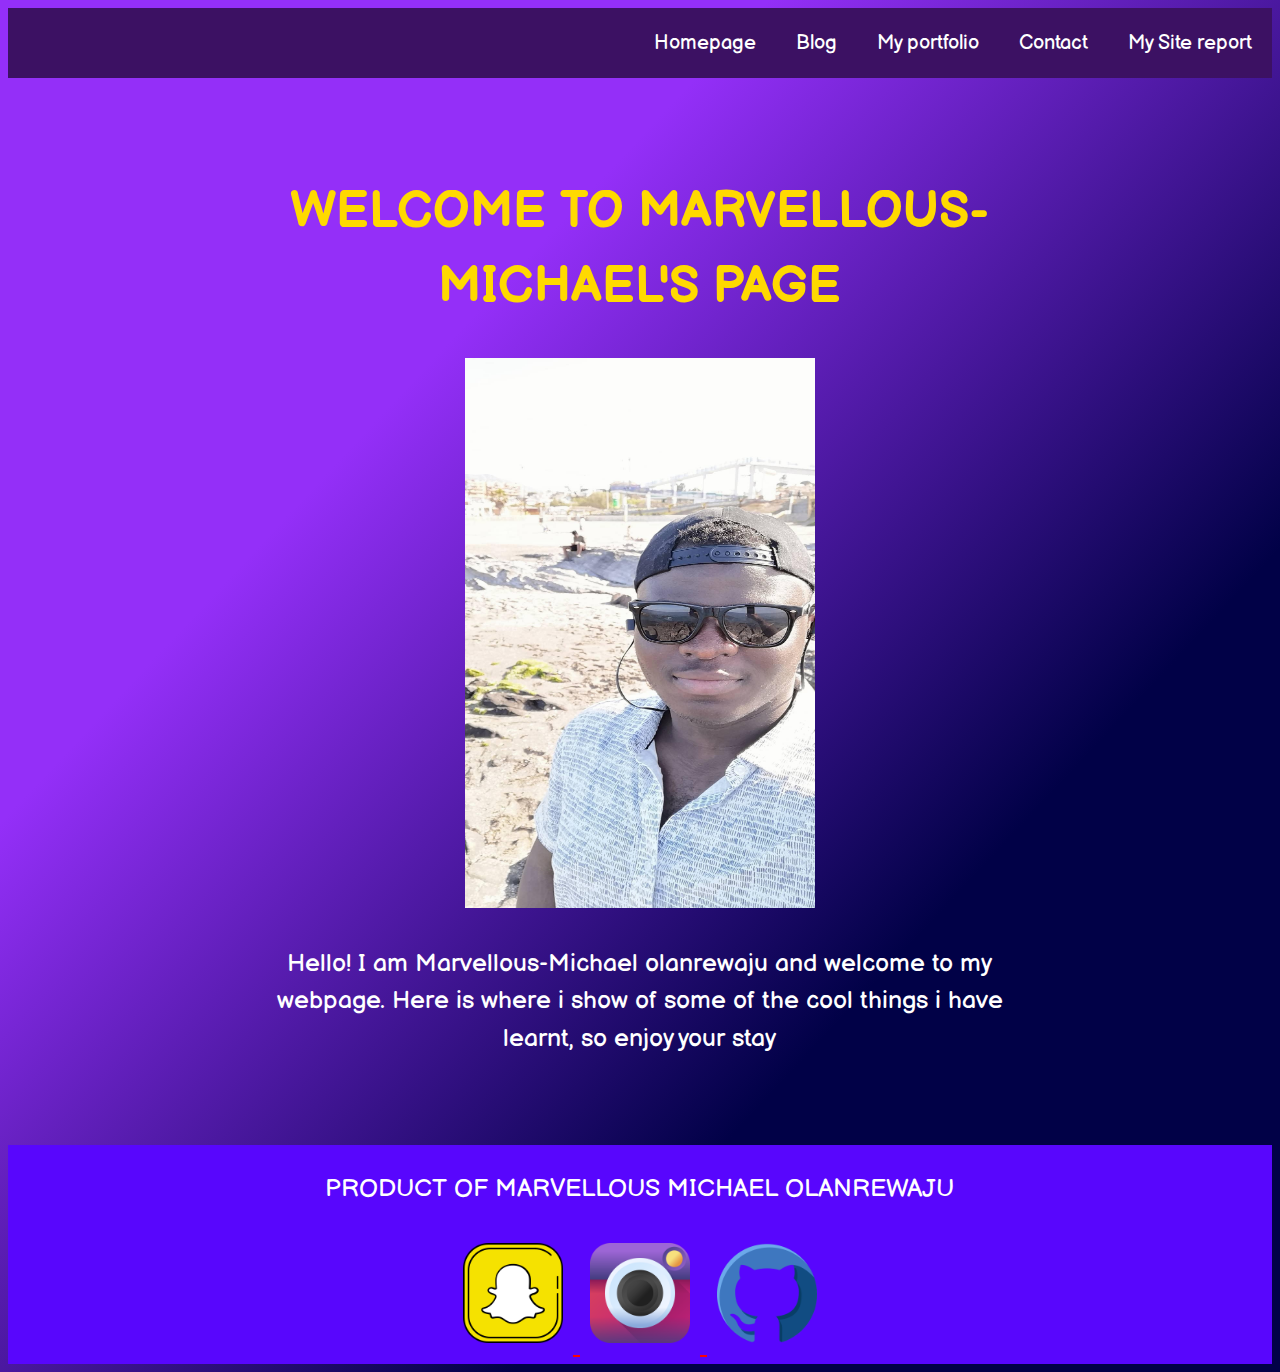
<file: index.html>
<!DOCTYPE html>
<html lang="en">
  <head>
    <meta charset="UTF-8"> <meta name="viewport" content="width=device-width, initial-scale=1">
    <meta http-equiv="X-UA-Compatible" content="ie=edge">
    <title> Index </title>
    <link rel="stylesheet" href="style/style.css" media="screen"/>
    <link rel="stylesheet" href="style/desktop.css" media="screen and (min-width: 1000px)" />
    <link rel="stylesheet" href="style/mobile.css" media="screen and (max-width: 1000px)" />
  </head>

<body>
  <nav>
    <div class="menutoggle">
    <input type="checkbox"/>
      <span></span>
      <span></span>
      <span></span>
    <ul class="menu">
      <li><a href="index.html">Homepage</a></li>
      <li><a href="blog.html">Blog</a></li>
      <li><a href="portfolio.html">My portfolio</a></li>
      <li><a href="contact.html"> Contact</a></li>
      <li><a href="sitereport.html"> My Site report</a></li>
</ul></div></nav>
<main>
<h1>Welcome to Marvellous-Michael's page</h1>
  
<img src="images/me/IMG_20210120_185547_504.jpg" alt="Me" class="pfp">
<p>
  Hello! I am Marvellous-Michael olanrewaju and welcome to my webpage.
  Here is where i show of some of the cool things i have learnt, so enjoy your stay </p></main>

<footer><p> product of marvellous michael olanrewaju</p> 
  <!-- reference 2, i primarily used it for my footer so the user could have my links open up and saved for later use
       reference 4, i used the video to help me understand how to turn an image into a link--> 
<a href="https://www.snapchat.com/add/marv-mike" target="_blank" rel="noopener noreferrer"> <img src="images/logo/snapchat.png" alt="Snapchat logo" class="logo"> </a>
<a href="https://www.instagram.com/marv.mike/" target="_blank" rel="noopener noreferrer"> <img src="images/logo/instagram.png" alt="Instagrame logo" class="logo"> </a>
<a href="https://github.com/marvmike" target="_blank" rel="noopener noreferrer"> <img src="images/logo/github.png" alt="Github logo" class="logo"> </a>
</footer>

</body>
</html>
</file>
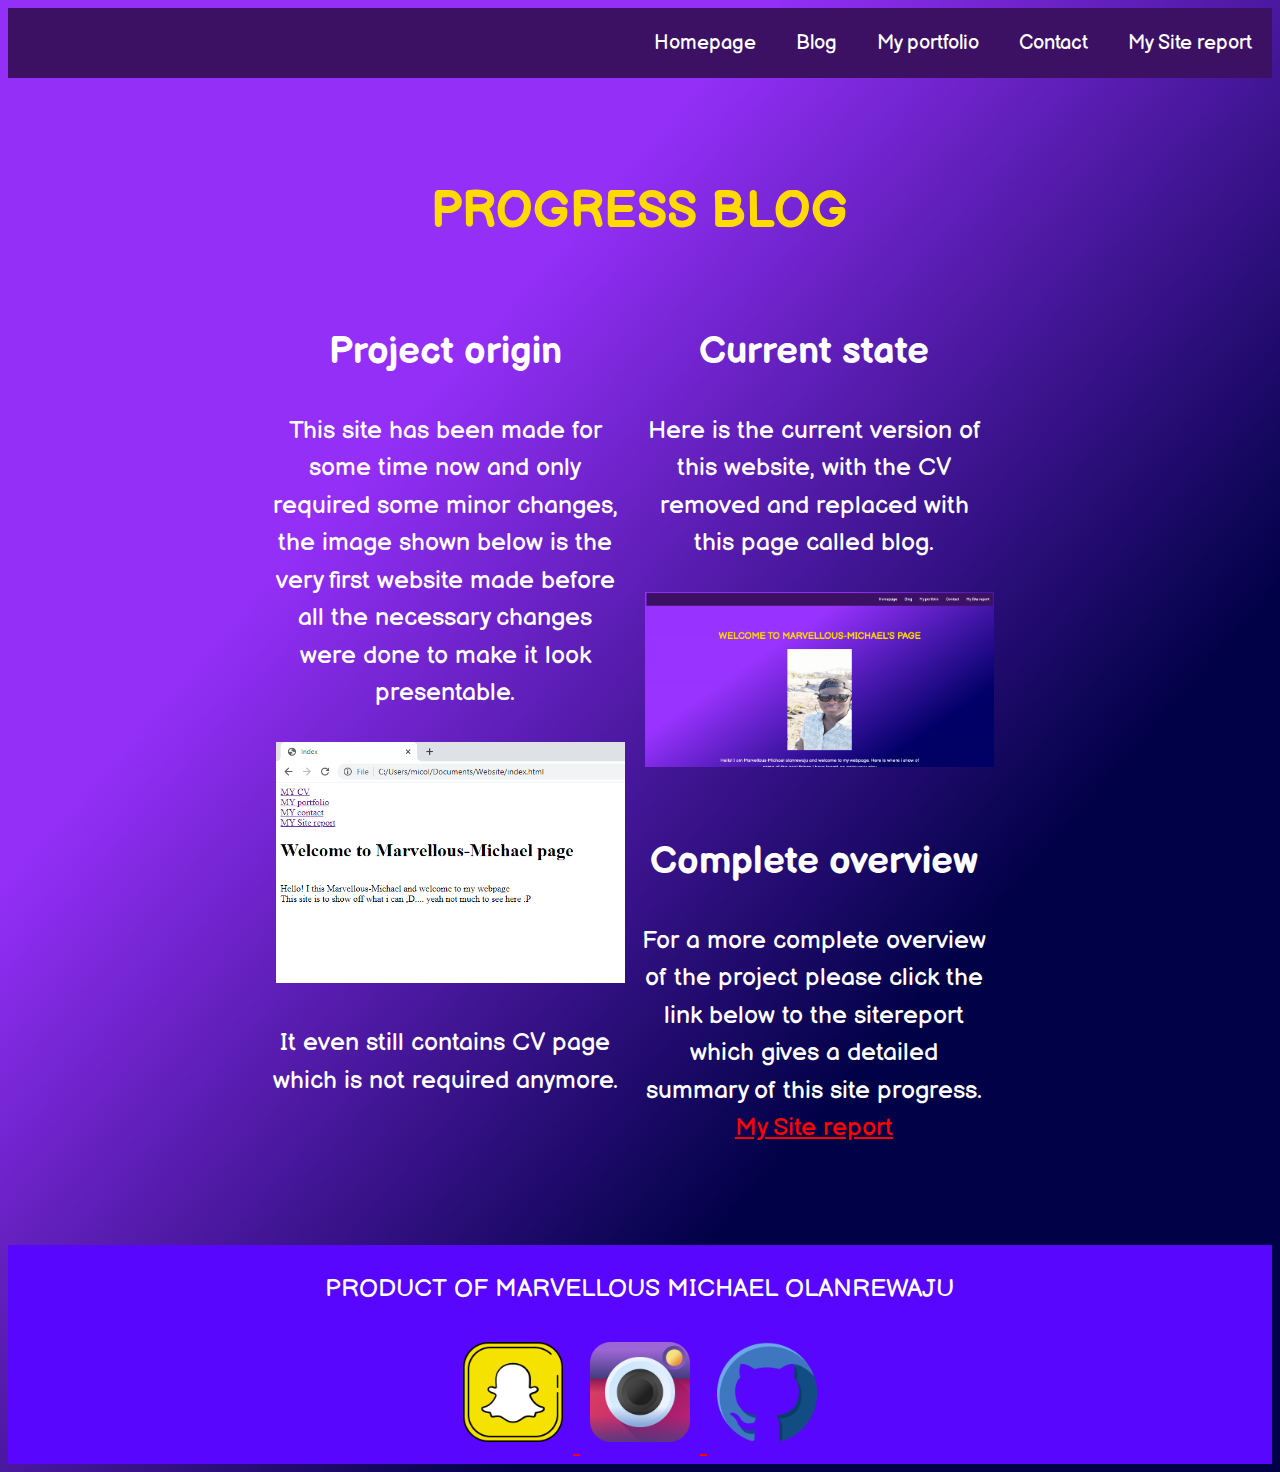
<file: blog.html>
<!DOCTYPE html>
<html lang="en">
  <head>
    <meta charset="UTF-8">
    <meta name="viewport" content="width=device-width, initial-scale=1">
    <meta http-equiv="X-UA-Compatible" content="ie=edge">
    <title> Blog </title>
    <link rel="stylesheet" href="style/style.css" media="screen"/>
    <link rel="stylesheet" href="style/desktop.css" media="screen and (min-width: 1000px)" />
    <link rel="stylesheet" href="style/mobile.css" media="screen and (max-width: 1000px)" />
  </head>
<body>
  <nav>
    <div class="menutoggle">
    <input type="checkbox"/>
      <span></span>
      <span></span>
      <span></span>
    <ul class="menu">
      <li><a href="index.html">Homepage</a></li>
      <li><a href="blog.html">Blog</a></li>
      <li><a href="portfolio.html">My portfolio</a></li>
      <li><a href="contact.html">  Contact</a></li>
      <li><a href="sitereport.html">  My Site report</a></li>
</ul></div></nav>

<main>
<h1> Progress blog </h1>


<div class="row">
  <div class="col">
    <h2> Project origin </h2>
    <p> 
      This site has been made for some time now and only required some minor changes, the image shown below is the very first website made before 
      all the necessary changes were done to make it look presentable.
    </p>
    <img src="images/sitereportup/idexd1.png" alt="index first" class="colpic">
    <p>
      It even still contains CV page which is not required anymore.
    </p>
  </div>

  <div class="col">
    <h2> Current state </h2>
    <p>
      Here is the current version of this website, with the CV removed and replaced with this page called blog. 
    </p>
    <img src="images/sitereportup/newup1.png" alt="index first" class="colpic">
  </div>

  <div class="col">
    <h2> Complete overview </h2>
    <p>
      For a more complete overview of the project please click the link below to the sitereport which gives a detailed summary of this site progress.
      <a href="sitereport.html">  My Site report</a>
    </p>
    
  </div>

</div>



</main>

<footer><p> product of marvellous michael olanrewaju</p> 
  <a href="https://www.snapchat.com/add/marv-mike" target="_blank" rel="noopener noreferrer"> <img src="images/logo/snapchat.png" alt="snaplogo" class="logo"> </a>
  <a href="https://www.instagram.com/marv.mike/" target="_blank" rel="noopener noreferrer"> <img src="images/logo/instagram.png" alt="instalogo" class="logo"> </a>
  <a href="https://github.com/marvmike" target="_blank" rel="noopener noreferrer"> <img src="images/logo/github.png" alt="githublogo" class="logo"> </a>
  </footer>

</body>
</html>
</file>
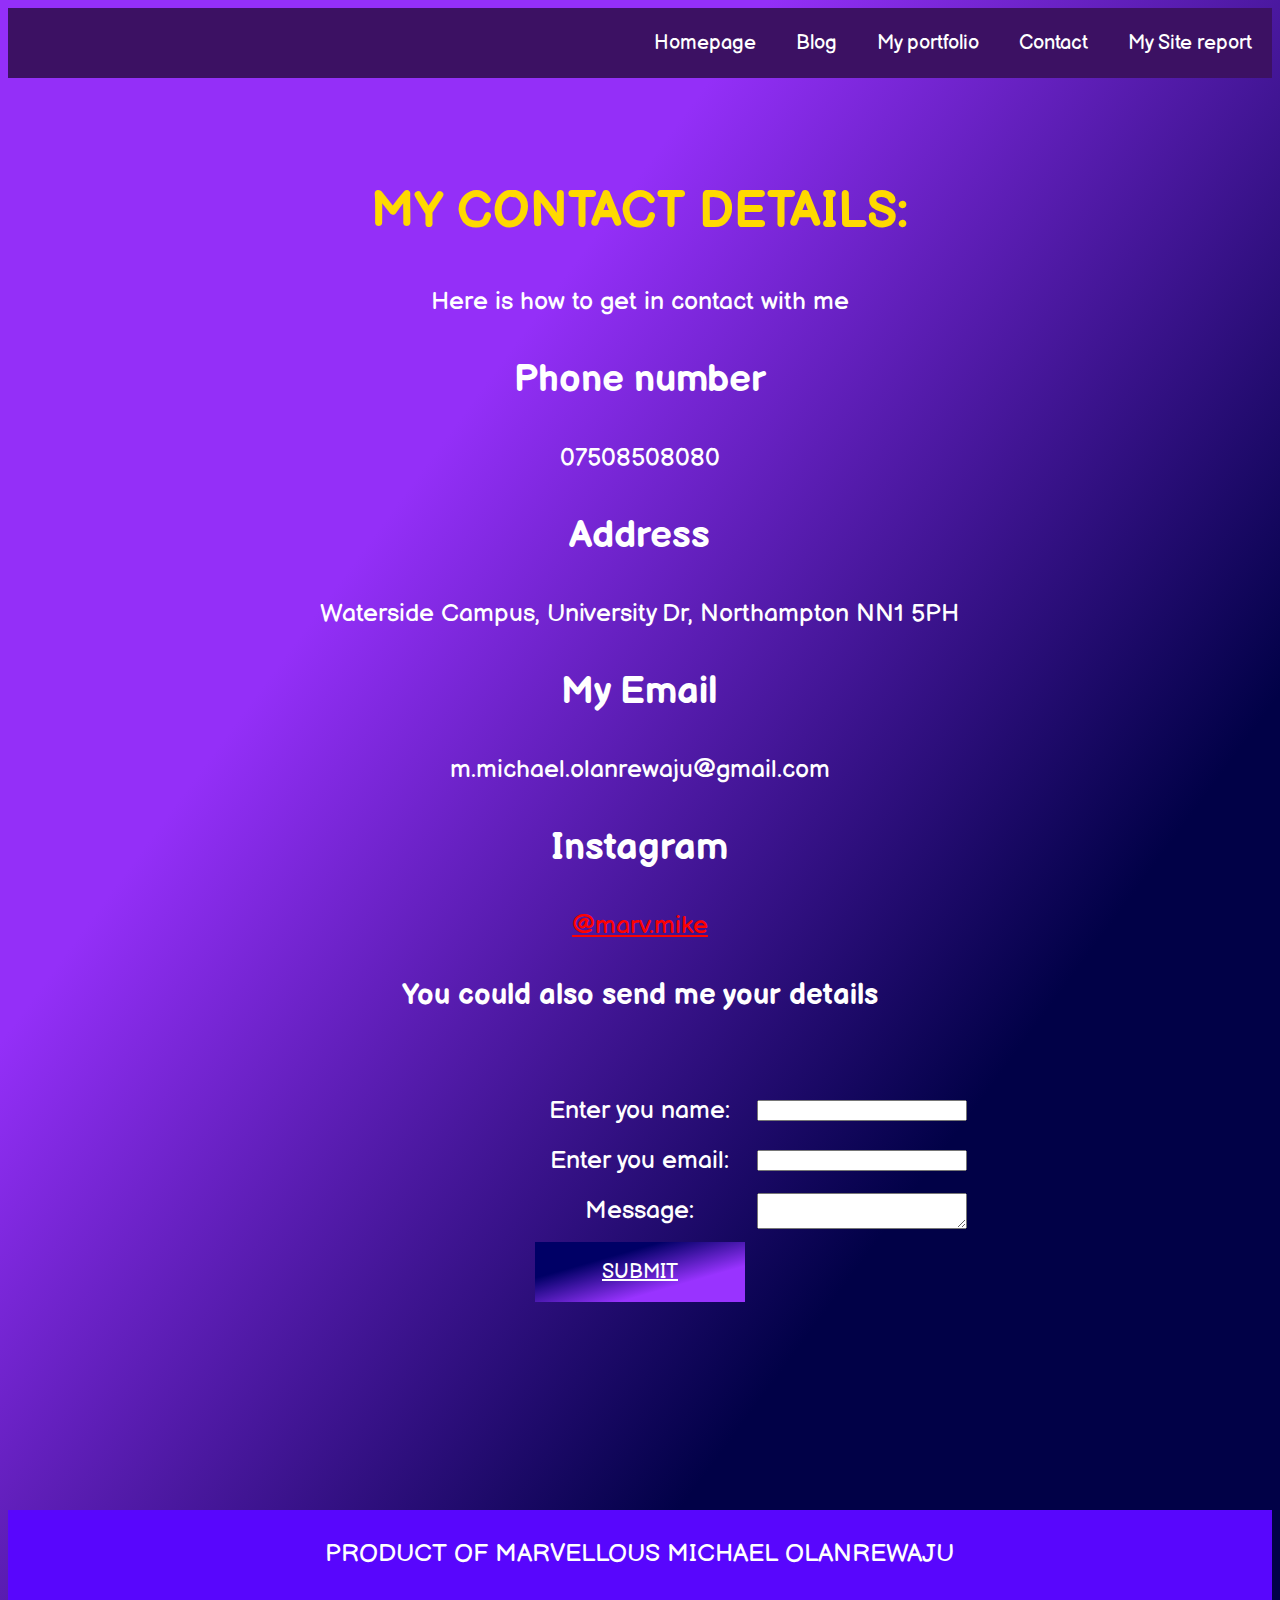
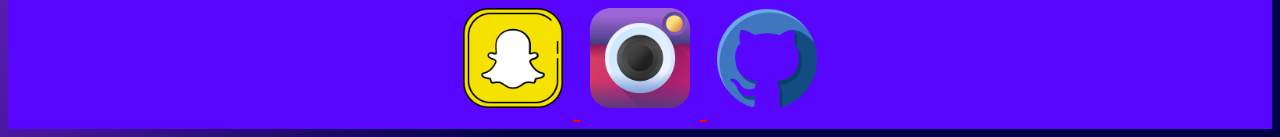
<file: contact.html>
<!DOCTYPE html>
<html lang="en">
  <head>
    <meta charset="UTF-8">
    <meta name="viewport" content="width=device-width, initial-scale=1">
    <meta http-equiv="X-UA-Compatible" content="ie=edge">
    <title> Contact </title>
    <link rel="stylesheet" href="style/style.css" media="screen"/>
    <link rel="stylesheet" href="style/desktop.css" media="screen and (min-width: 1000px)" />
    <link rel="stylesheet" href="style/mobile.css" media="screen and (max-width: 1000px)" />
  </head>

<body>
  <nav>
    <div class="menutoggle">
    <input type="checkbox"/>
      <span></span>
      <span></span>
      <span></span>
    <ul class="menu">
      <li><a href="index.html">Homepage</a></li>
      <li><a href="blog.html">Blog</a></li>
      <li><a href="portfolio.html">My portfolio</a></li>
      <li><a href="contact.html">  Contact</a></li>
      <li><a href="sitereport.html">  My Site report</a></li>
</ul></div></nav>
<main>
    <h1> My contact details: </h1>
    <p>Here is how to get in contact with me </p>

    <h2> Phone number </h2>
    <p> 07508508080 </p>
      
    <h2> Address </h2>
    <p>Waterside Campus, University Dr, Northampton NN1 5PH </p>

    <h2> My Email</h2>
    <p>m.michael.olanrewaju@gmail.com</p>

    <h2> Instagram </h2>
    <p><a href="https://www.instagram.com/marv.mike/" target="_blank" rel="noopener noreferrer"> @marv.mike</a></p>
    
    <h3> You could also send me your details </h3>

    <form>
      <label for="yourname"> Enter you name: </label> <input type="text" name="name" id="yourname"> 
      <label for="yourmail"> Enter you email: </label> <input type="text" name="email" id="yourmail">
      Message: <textarea name=”UserComment”></textarea>
      <a href="mailto:m.michael.olanrewaju@gmail.com" class="btn" target="_blank" rel="noopener noreferrer"> Submit </a>    
    </form>
  </main>

  <footer><p> product of marvellous michael olanrewaju</p> 
    <a href="https://www.snapchat.com/add/marv-mike" target="_blank" rel="noopener noreferrer"> <img src="images/logo/snapchat.png" alt="snaplogo" class="logo"> </a>
    <a href="https://www.instagram.com/marv.mike/" target="_blank" rel="noopener noreferrer"> <img src="images/logo/instagram.png" alt="instalogo" class="logo"> </a>
    <a href="https://github.com/marvmike" target="_blank" rel="noopener noreferrer"> <img src="images/logo/github.png" alt="githublogo" class="logo"> </a>
    </footer>
    
</body>
</html>
</file>
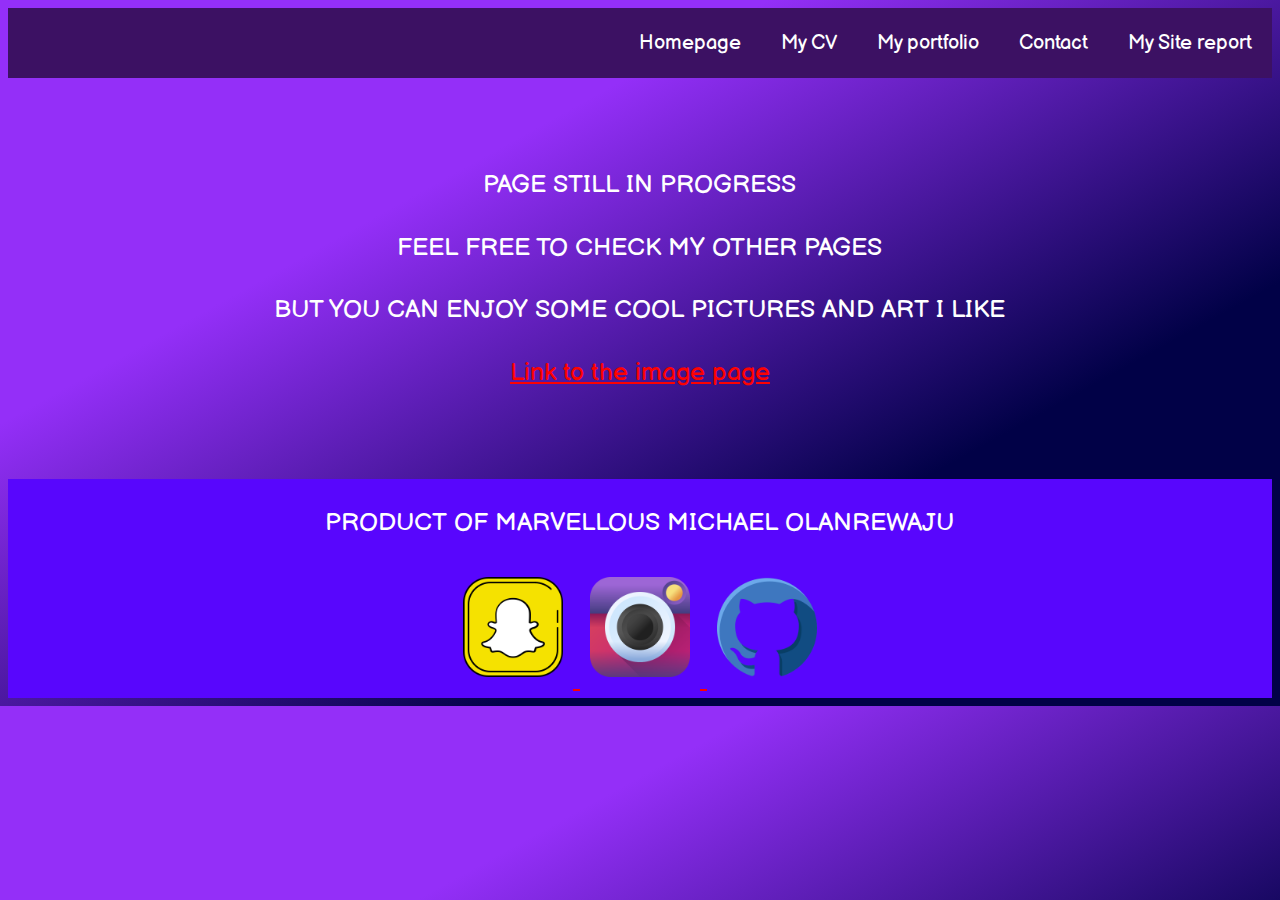
<file: portfolio.html>
<!DOCTYPE html>
<html lang="en">
  <head>
    <meta charset="UTF-8">
    <meta name="viewport" content="width=device-width, initial-scale=1">
    <meta http-equiv="X-UA-Compatible" content="ie=edge">
    <title> portfolio </title>
    <link rel="stylesheet" href="style/style.css" media="screen"/>
    <link rel="stylesheet" href="style/desktop.css" media="screen and (min-width: 1000px)" />
    <link rel="stylesheet" href="style/mobile.css" media="screen and (max-width: 1000px)" />
  </head>

<body>

  <nav>
    <div class="menutoggle">
    <input type="checkbox"/>
      <span></span>
      <span></span>
      <span></span>
    <ul class="menu">
      <li><a href="index.html">Homepage</a></li>
      <li><a href="cv.html">My CV</a></li>
      <li><a href="portfolio.html">My portfolio</a></li>
      <li><a href="contact.html">  Contact</a></li>
      <li><a href="sitereport.html">  My Site report</a></li>
</ul></div></nav>
<header>

</header>
<main>
<p> PAGE STILL IN PROGRESS</p>

<p>
FEEL FREE TO CHECK MY OTHER PAGES
</p>
<p> BUT YOU CAN ENJOY SOME COOL PICTURES AND ART I LIKE</p>
<p>
  <a href="pics.html" > Link to the image page </a>
</p>
</main>

<footer><p> product of marvellous michael olanrewaju</p> 
  <a href="https://www.snapchat.com/add/marv-mike" target="_blank" rel="noopener noreferrer"> <img src="images/logo/snapchat.png" alt="snaplogo" class="logo"> </a>
  <a href="https://www.instagram.com/marv.mike/" target="_blank" rel="noopener noreferrer"> <img src="images/logo/instagram.png" alt="instalogo" class="logo"> </a>
  <a href="https://github.com/marvmike" target="_blank" rel="noopener noreferrer"> <img src="images/logo/github.png" alt="githublogo" class="logo"> </a>
  </footer>

</body>
</html>
</file>
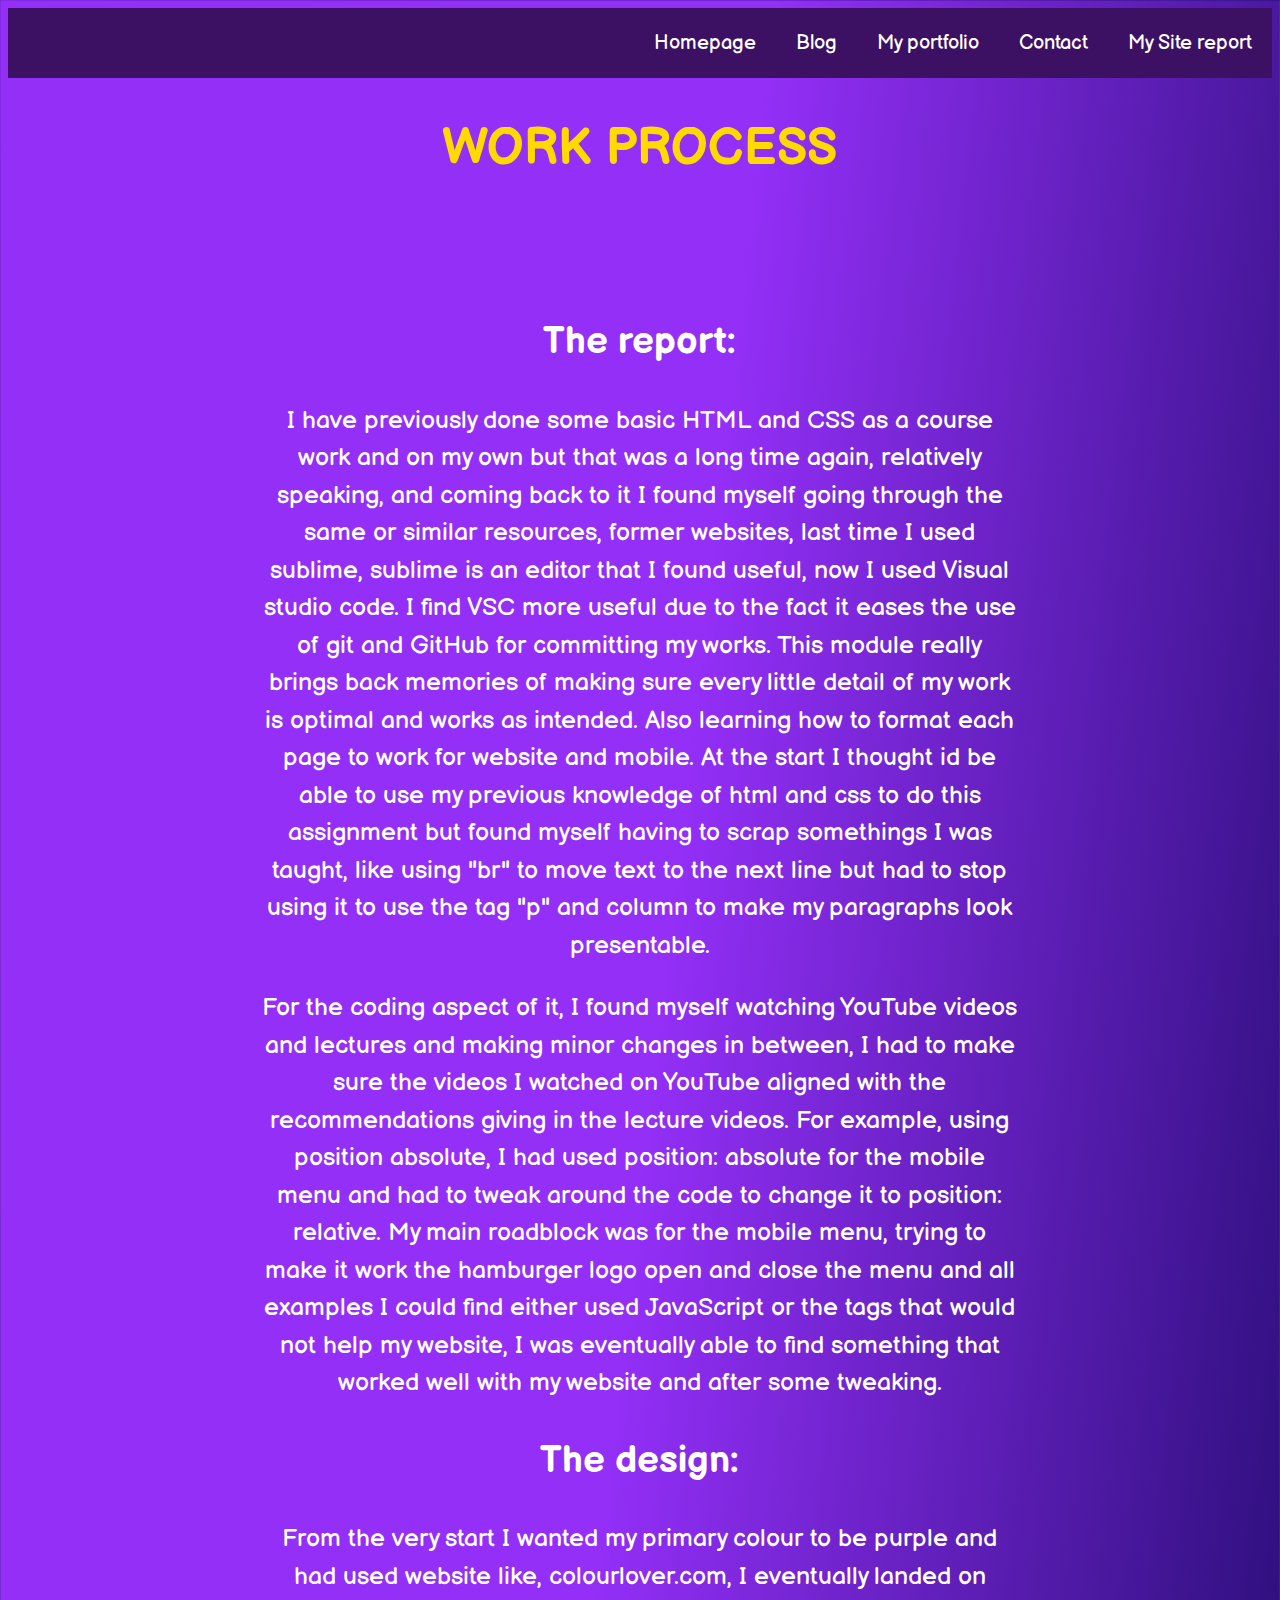
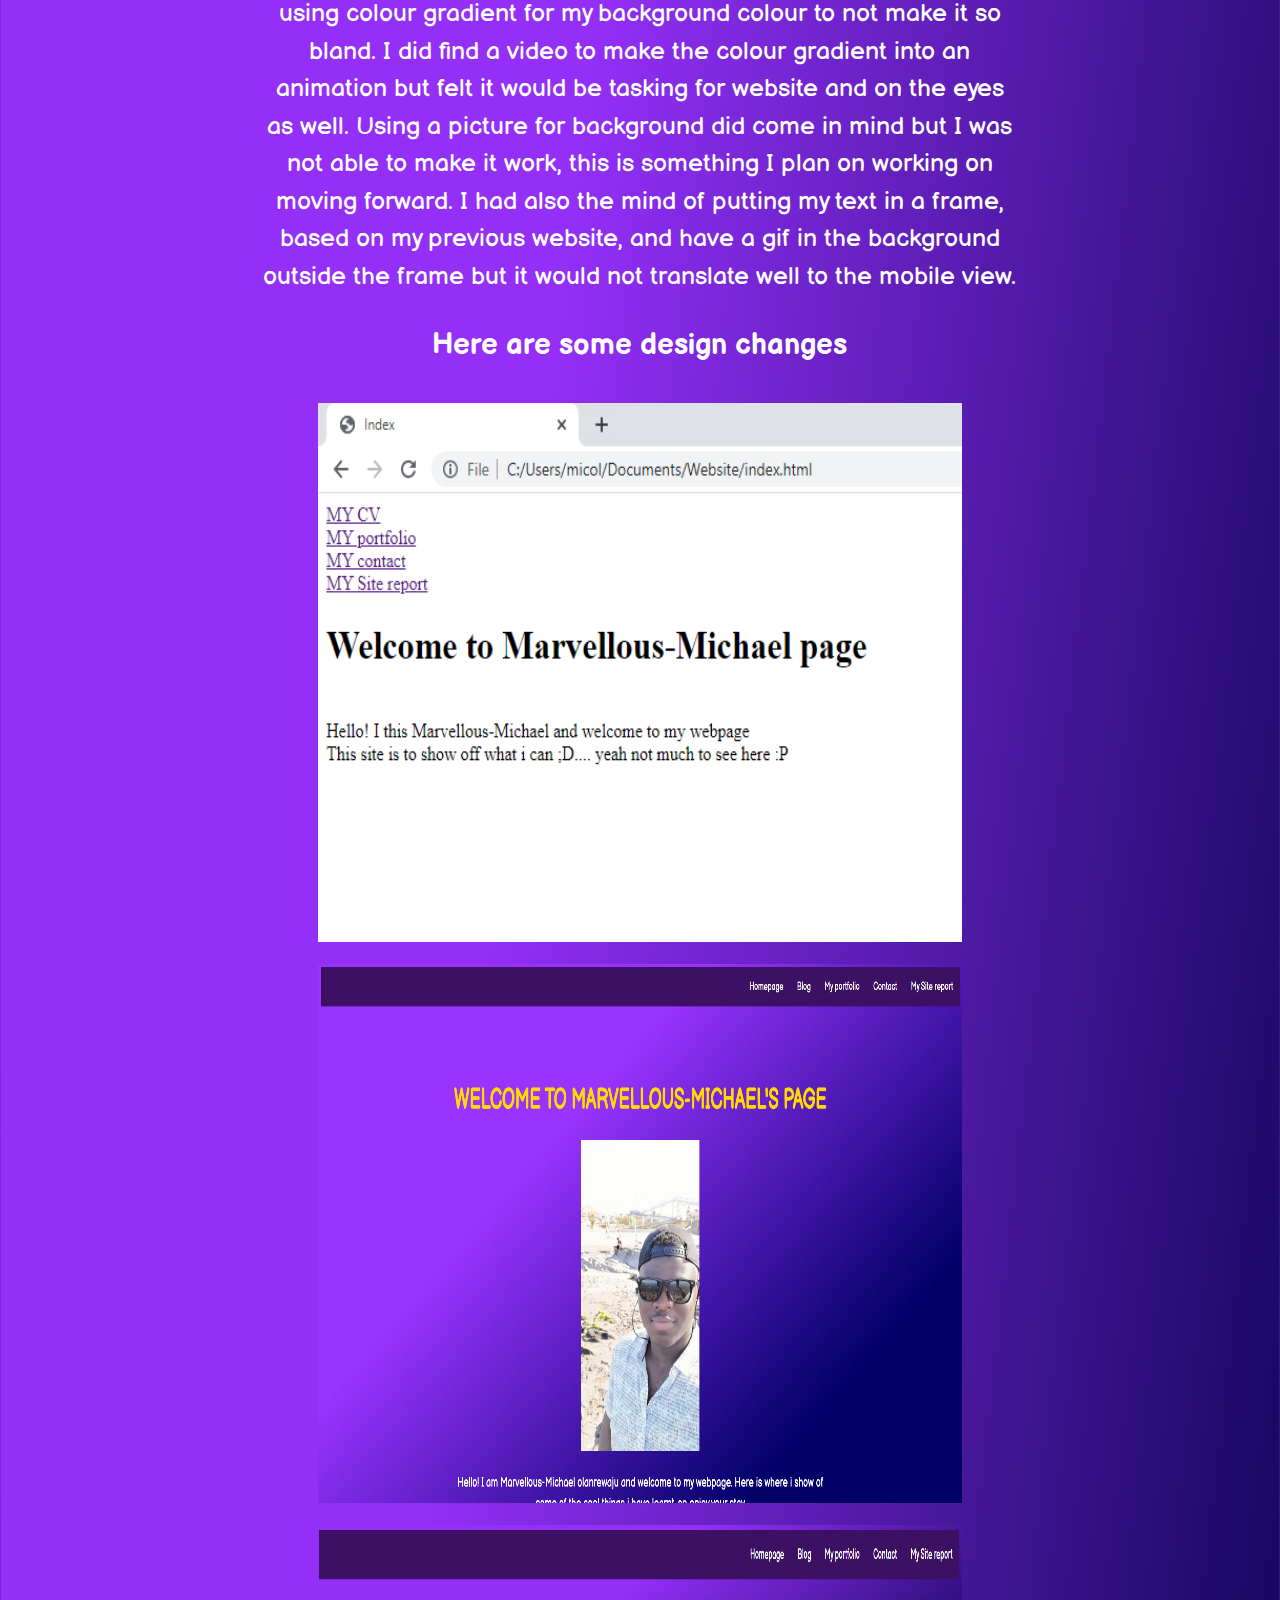
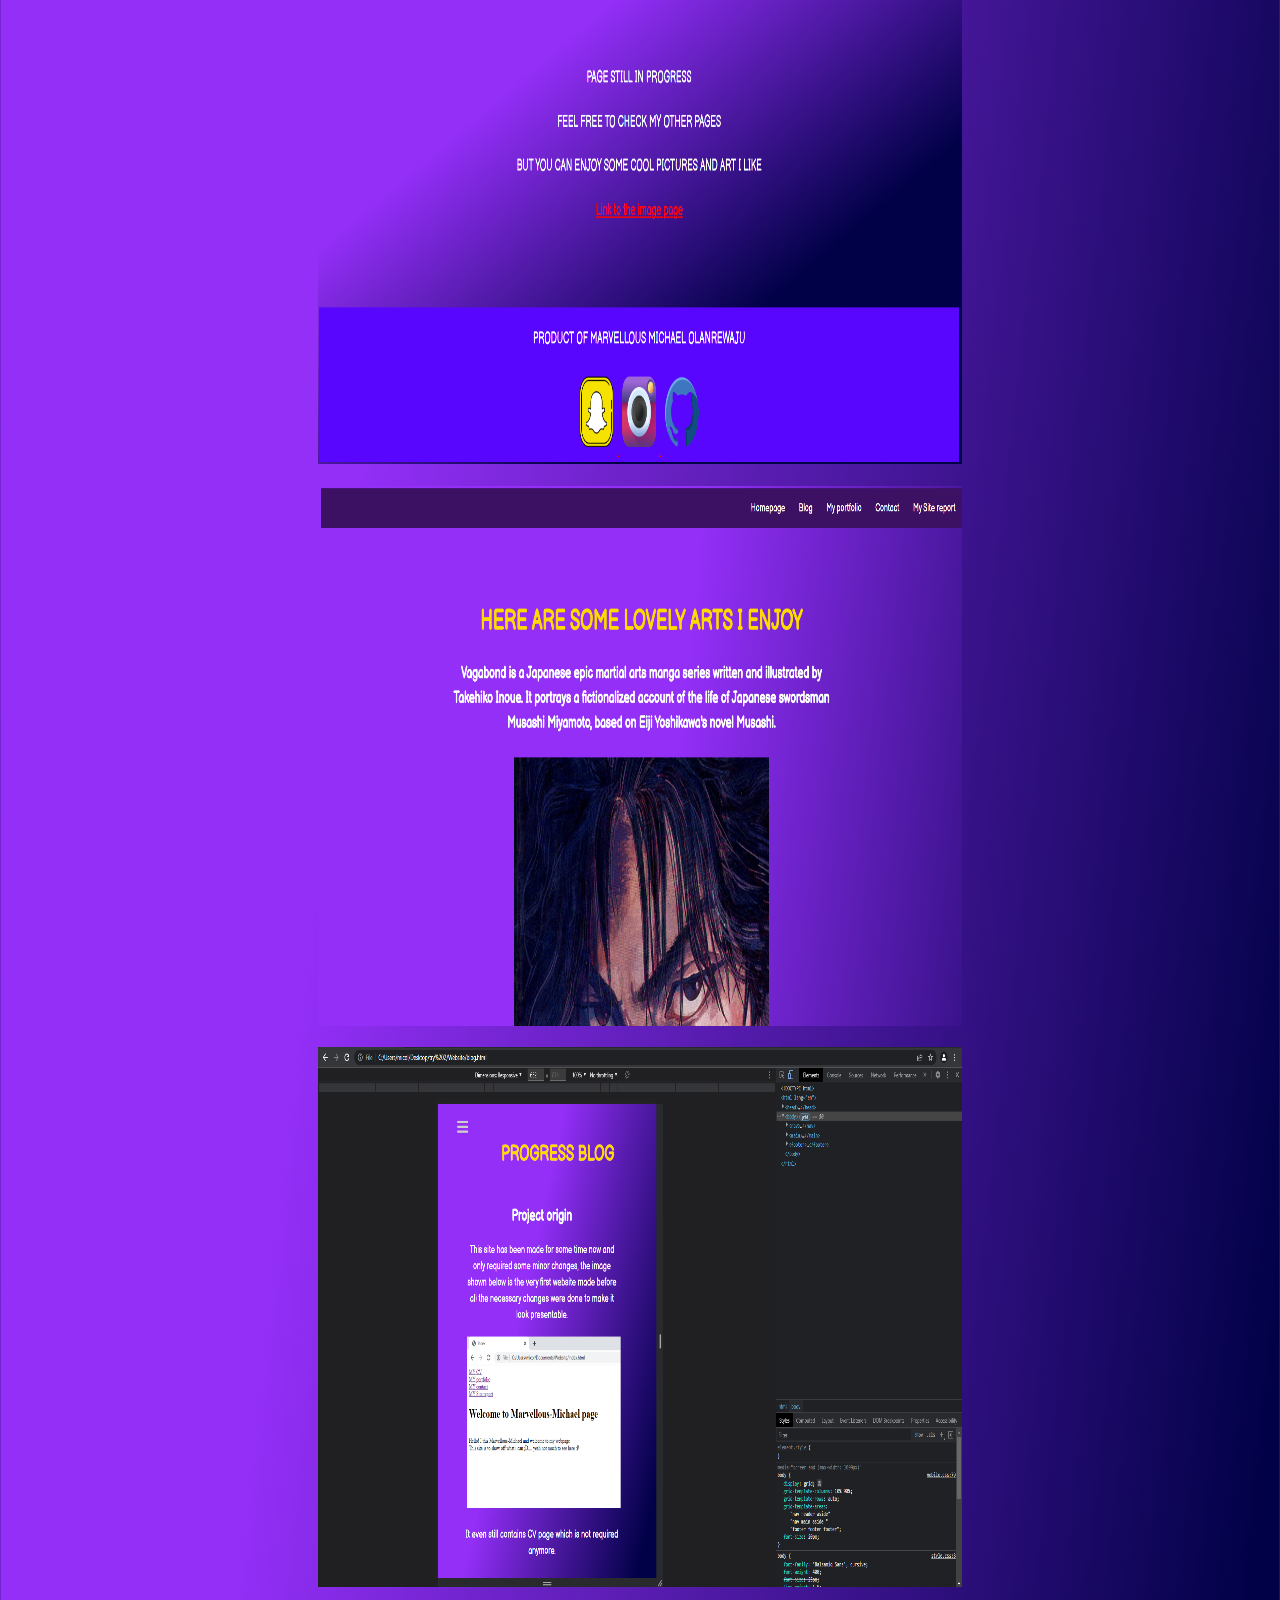
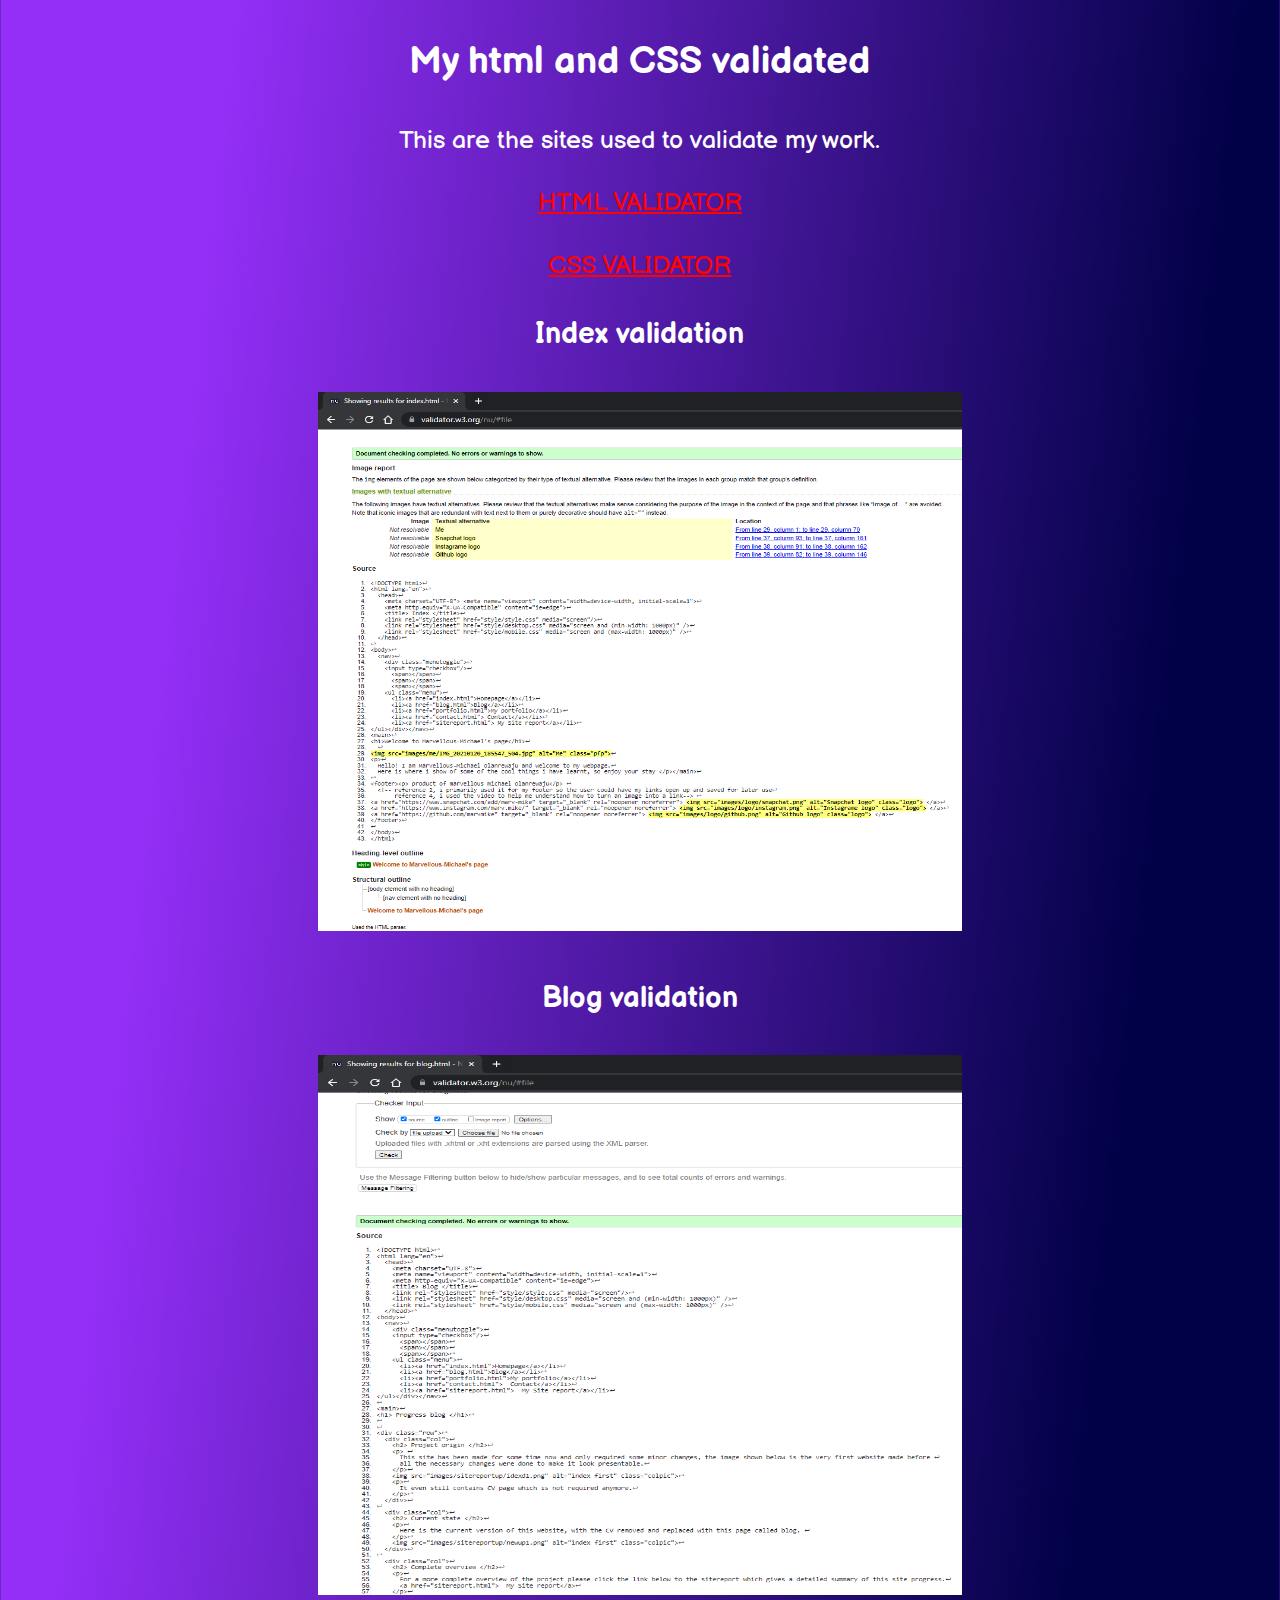
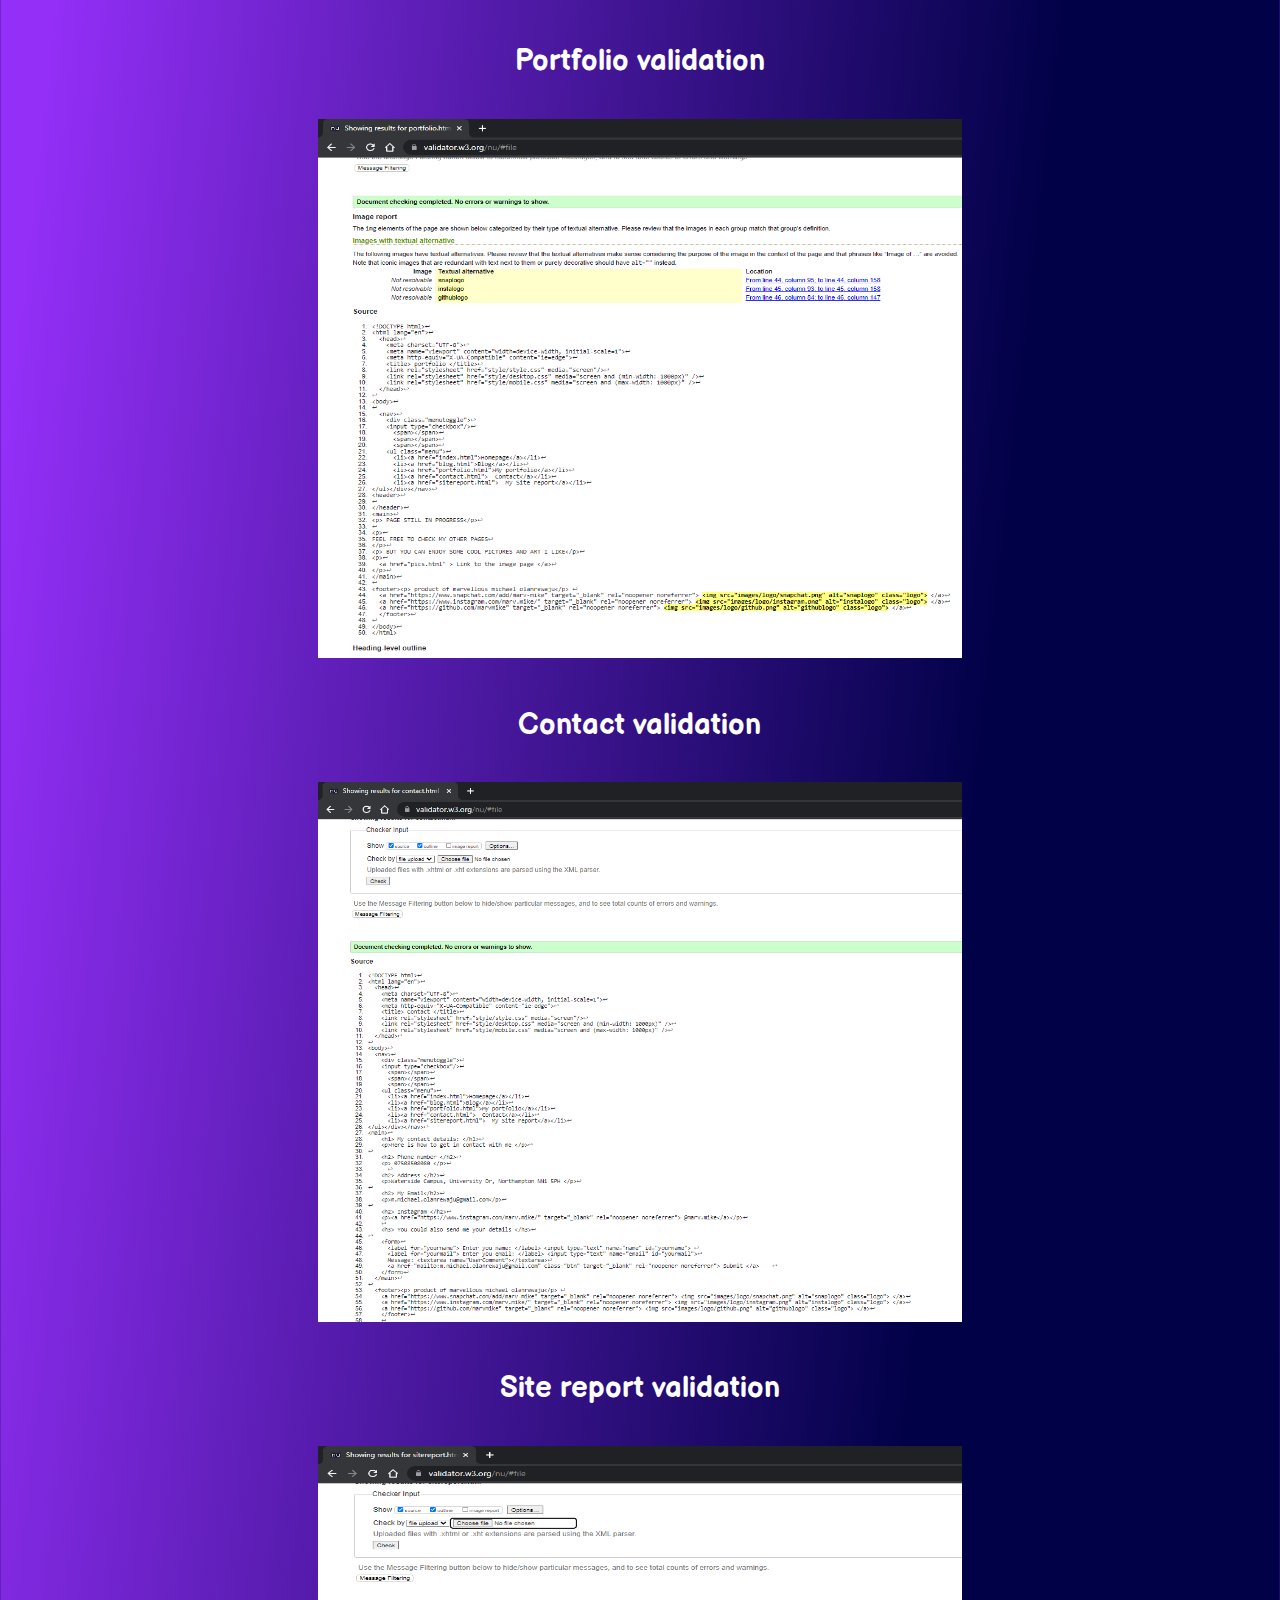
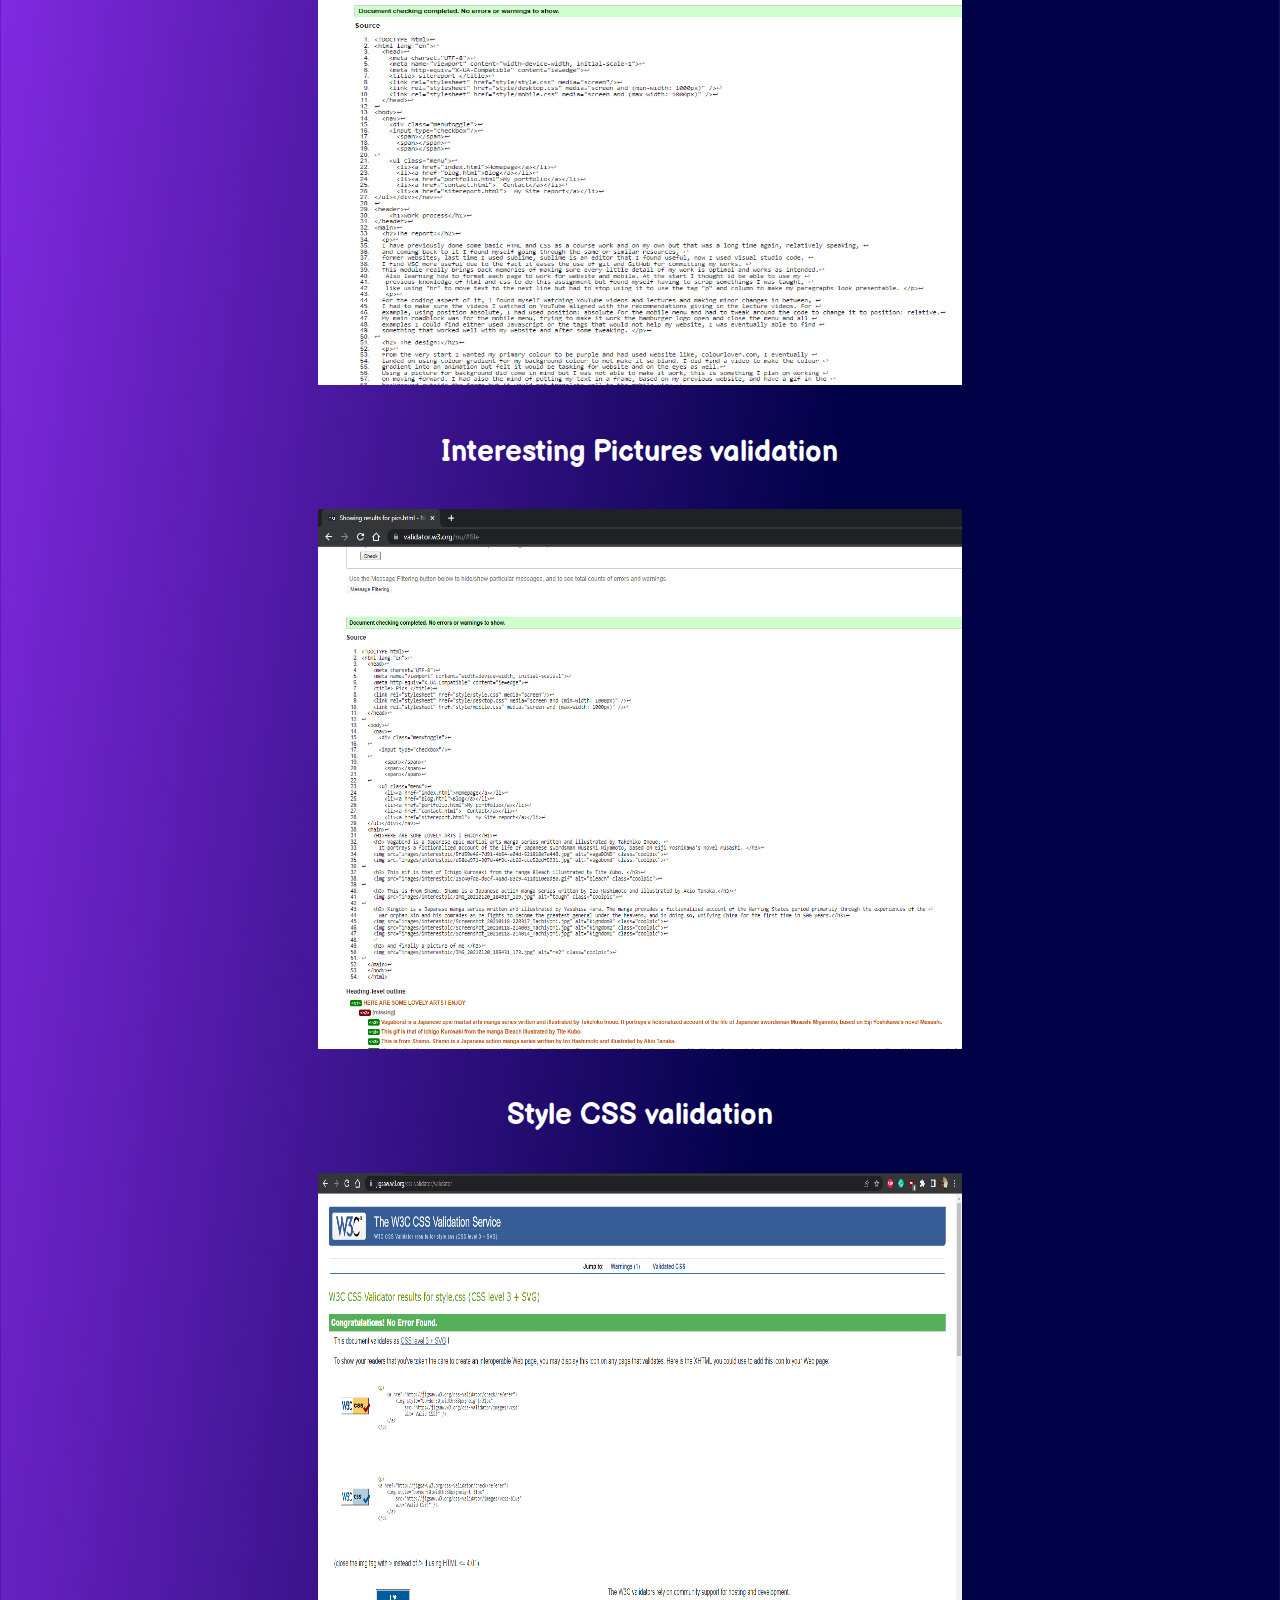
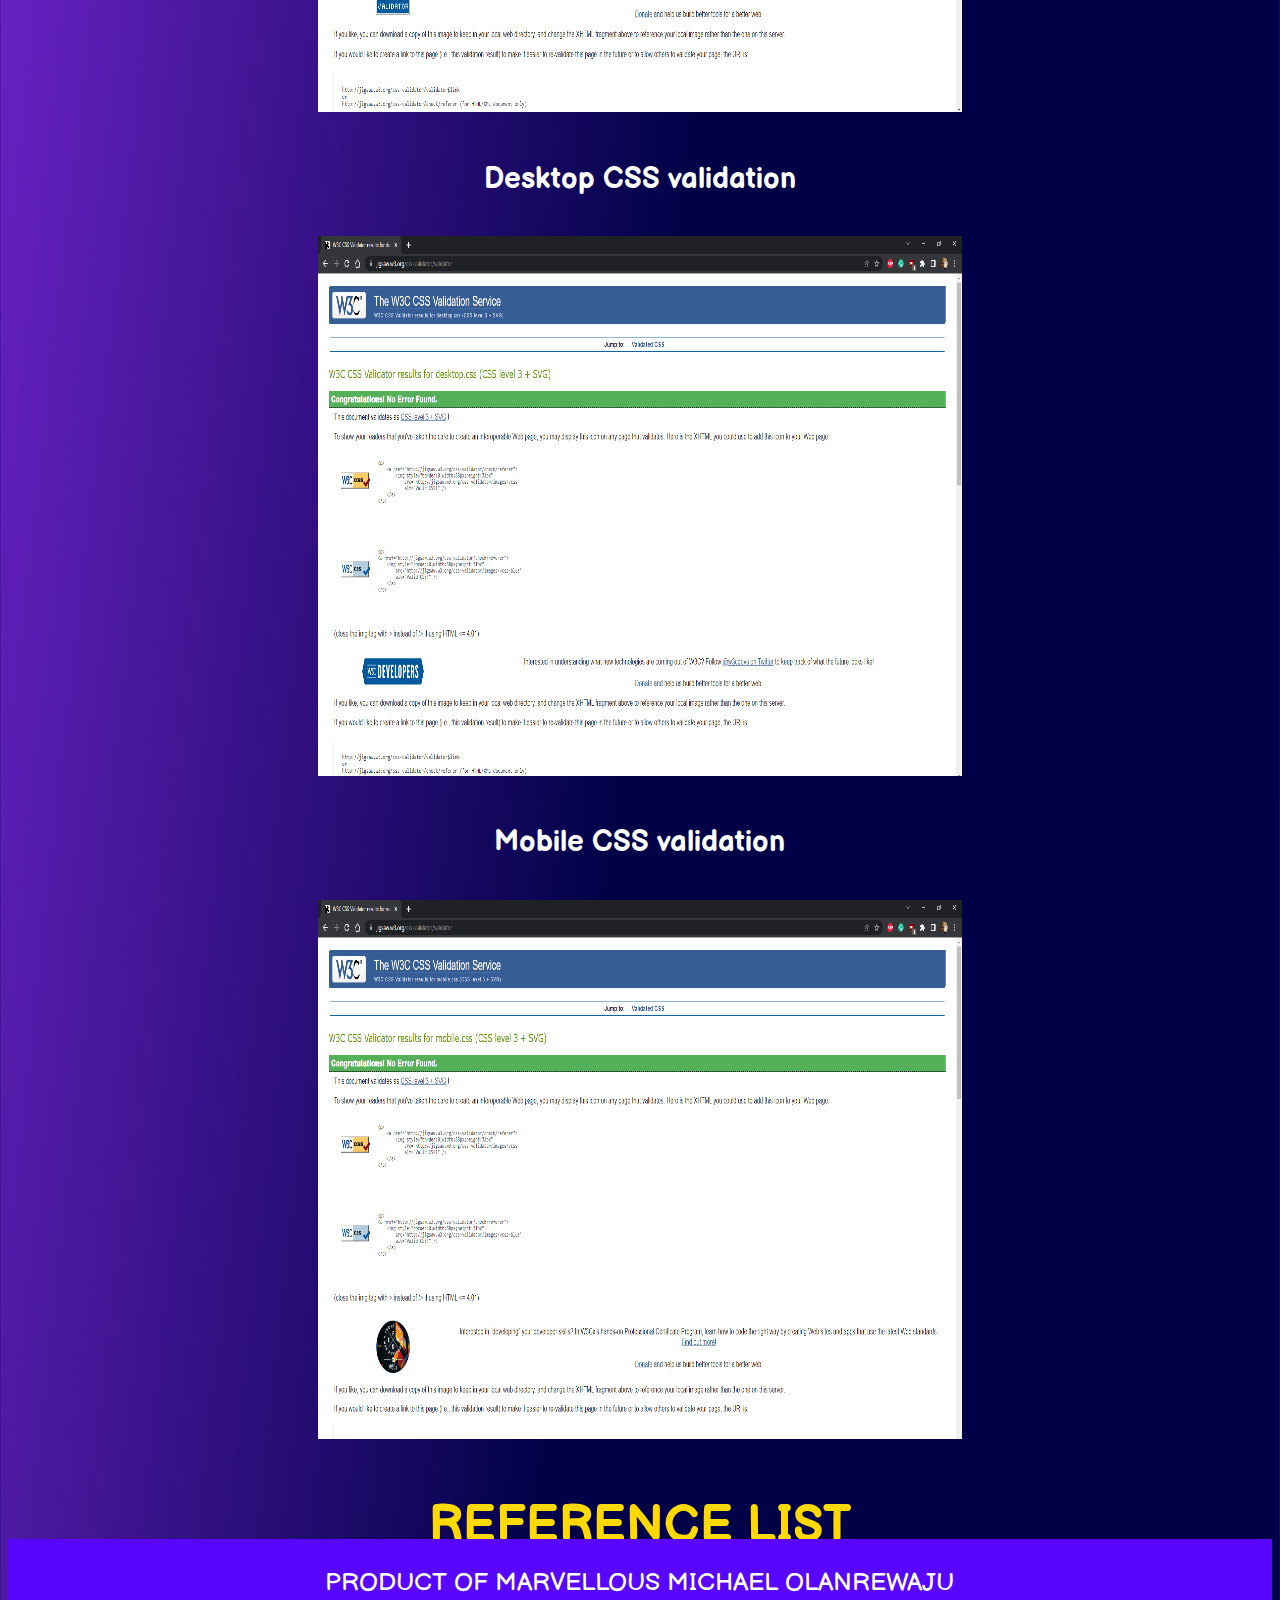
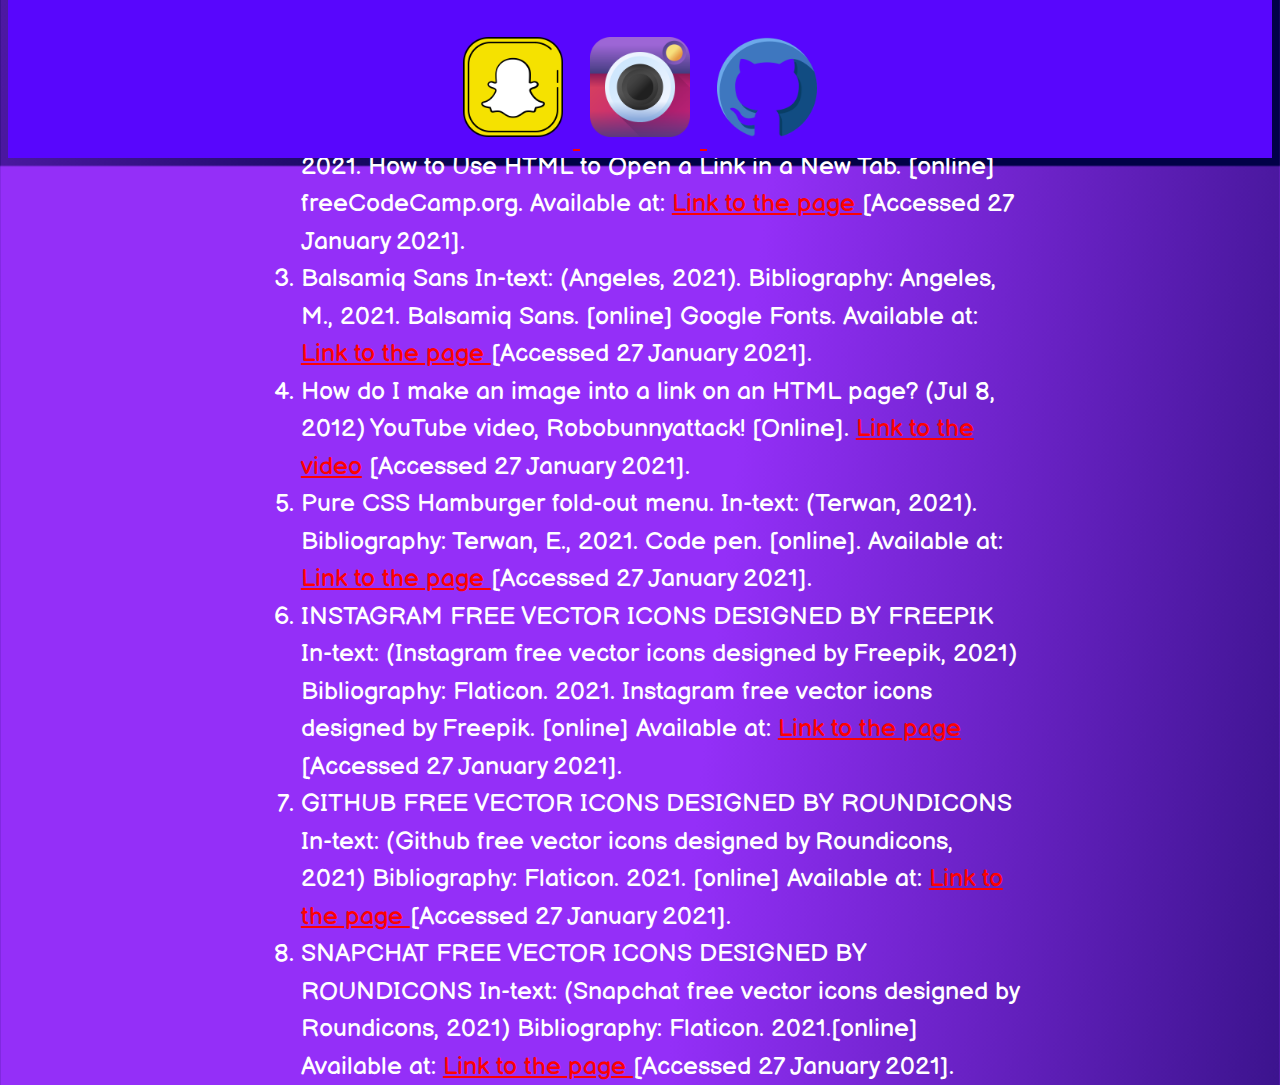
<file: sitereport.html>
<!DOCTYPE html>
<html lang="en">
  <head>
    <meta charset="UTF-8">
    <meta name="viewport" content="width=device-width, initial-scale=1">
    <meta http-equiv="X-UA-Compatible" content="ie=edge">
    <title> sitereport </title>
    <link rel="stylesheet" href="style/style.css" media="screen"/>
    <link rel="stylesheet" href="style/desktop.css" media="screen and (min-width: 1000px)" />
    <link rel="stylesheet" href="style/mobile.css" media="screen and (max-width: 1000px)" />
  </head>

<body>
  <nav>
    <div class="menutoggle">
    <input type="checkbox"/>
      <span></span>
      <span></span>
      <span></span>

    <ul class="menu">
      <li><a href="index.html">Homepage</a></li>
      <li><a href="blog.html">Blog</a></li>
      <li><a href="portfolio.html">My portfolio</a></li>
      <li><a href="contact.html">  Contact</a></li>
      <li><a href="sitereport.html">  My Site report</a></li>
</ul></div></nav>

<header>
    <h1>Work process</h1>
</header>
<main>
  <h2>The report:</h2>
  <p>
  I have previously done some basic HTML and CSS as a course work and on my own but that was a long time again, relatively speaking, 
  and coming back to it I found myself going through the same or similar resources, 
  former websites, last time I used sublime, sublime is an editor that I found useful, now I used Visual studio code. 
  I find VSC more useful due to the fact it eases the use of git and GitHub for committing my works. 
  This module really brings back memories of making sure every little detail of my work is optimal and works as intended.
   Also learning how to format each page to work for website and mobile. At the start I thought id be able to use my 
   previous knowledge of html and css to do this assignment but found myself having to scrap somethings I was taught, 
   like using "br" to move text to the next line but had to stop using it to use the tag "p" and column to make my paragraphs look presentable. </p>
   <p>
  For the coding aspect of it, I found myself watching YouTube videos and lectures and making minor changes in between, 
  I had to make sure the videos I watched on YouTube aligned with the recommendations giving in the lecture videos. For 
  example, using position absolute, I had used position: absolute for the mobile menu and had to tweak around the code to change it to position: relative.
  My main roadblock was for the mobile menu, trying to make it work the hamburger logo open and close the menu and all 
  examples I could find either used JavaScript or the tags that would not help my website, I was eventually able to find 
  something that worked well with my website and after some tweaking. </p>

  <h2> The design:</h2>
  <p>
  From the very start I wanted my primary colour to be purple and had used website like, colourlover.com, I eventually 
  landed on using colour gradient for my background colour to not make it so bland. I did find a video to make the colour 
  gradient into an animation but felt it would be tasking for website and on the eyes as well.
  Using a picture for background did come in mind but I was not able to make it work, this is something I plan on working 
  on moving forward. I had also the mind of putting my text in a frame, based on my previous website, and have a gif in the 
  background outside the frame but it would not translate well to the mobile view.
  </p>
<h3> Here are some design changes</h3>
<img src="images/sitereportup/idexd1.png" alt="index first" class="designchanges">
<img src="images/sitereportup/newup1.png" alt="index later" class="designchanges">
<img src="images/sitereportup/portfolio.png" alt="port change" class="designchanges">
<img src="images/sitereportup/picture.png" alt="interests" class="designchanges">
<img src="images/sitereportup/mobile.png" alt="blog mobile design" class="designchanges">

  <h2> My html and CSS validated </h2>
  <p> This are the sites used to validate my work. </p>
   <P> <a href="https://validator.w3.org/"> HTML VALIDATOR </a></p>
  <P> <a href="https://jigsaw.w3.org/css-validator/#validate_by_upload"> CSS VALIDATOR </a> </P>

  <h3> Index validation </h3>
  <img src="images/sitereportup/indexvali.png" alt="index vali" class="validation">
  <h3> Blog validation </h3>
  <img src="images/sitereportup/blogvali.png" alt="Blog vali" class="validation">
  <h3> Portfolio validation </h3>
  <img src="images/sitereportup/portvali.png" alt="portfolio vali" class="validation">
  <h3> Contact validation </h3>
  <img src="images/sitereportup/contactsvali.png" alt="contact vali" class="validation">
  <h3> Site report validation </h3>
  <img src="images/sitereportup/siteportvali.png" alt="sitereport vali" class="validation">
  <h3> Interesting Pictures validation </h3>
  <img src="images/sitereportup/picsvali.png" alt="pics vali" class="validation">
  <h3> Style CSS validation </h3>
  <img src="images/sitereportup/stylevali.png" alt="style css vali" class="validation">
  <h3> Desktop CSS validation </h3>
  <img src="images/sitereportup/desktopvali.png" alt="desktop css vali" class="validation">
  <h3> Mobile CSS validation </h3>
  <img src="images/sitereportup/mobilevali.png" alt="mobile css vali" class="validation">

  <h1> Reference  list </h1>

  <ol class="Refelist">
    <li>Responsive Navbar Tutorial (Feb 23, 2019) YouTube video, Web Dev Simplified.
       [online] <a href="https://www.youtube.com/watch?v=At4B7A4GOPg" target="_blank" rel="noopener noreferrer"> Link to the video</a> [20/1/21]. </li>

    <li>KOISHIGAWA, K.
      How to Use HTML to Open a Link in a New Tab.
      In-text: (Koishigawa, 2021).
      Bibliography: Koishigawa, K., 2021. How to Use HTML to
      Open a Link in a New Tab. [online] freeCodeCamp.org. Available at: 
       <a href="https://www.freecodecamp.org/news/how-to-use-html-to-open-link-in-new-tab" target="_blank" rel="noopener noreferrer"> Link to the page </a>[Accessed 27 January 2021].</li>

    <li> Balsamiq Sans
      In-text: (Angeles, 2021).
      Bibliography: Angeles, M., 2021. Balsamiq Sans. [online]
      Google Fonts. Available at: <a href="https://fonts.google.com/specimen/Balsamiq+Sans?sidebar.open=true&selection.family=Balsamiq+Sans:ital@1" target="_blank" 
      rel="noopener noreferrer"> Link to the page </a> [Accessed 27 January 2021].</li>

    <li> How do I make an image into a link on an HTML page? (Jul 8, 2012) YouTube video, Robobunnyattack! [Online]. <a href="https://www.youtube.com/watch?v=uRCJeK9MZ6c" 
      target="_blank" rel="noopener noreferrer"> Link to the video</a> [Accessed 27 January 2021].</li>
      
    <li> Pure CSS Hamburger fold-out menu.
      In-text: (Terwan, 2021).
      Bibliography: Terwan, E., 2021. Code pen. [online].
      Available at: <a href="https://codepen.io/erikterwan/pen/EVzeRP" target="_blank" 
      rel="noopener noreferrer"> Link to the page </a> [Accessed 27 January 2021].</li>
    
    <li>
      INSTAGRAM FREE VECTOR ICONS DESIGNED BY FREEPIK
      In-text: (Instagram free vector icons designed by Freepik, 2021)
      Bibliography: Flaticon. 2021.
      Instagram free vector icons designed by Freepik. [online] Available at: <a href="https://www.flaticon.com/free-icon/instagram_3845864" target="_blank" rel="noopener noreferrer"> Link to the page </a>[Accessed 27 January 2021].
    </li>

    <li>GITHUB FREE VECTOR ICONS DESIGNED BY ROUNDICONS
      In-text: (Github free vector icons designed by Roundicons, 2021)
      Bibliography: Flaticon. 2021.
      [online] Available at: <a href="https://www.flaticon.com/free-icon/github_270798" target="_blank" rel="noopener noreferrer"> Link to the page </a>[Accessed 27 January 2021].</li>

      <li>
        SNAPCHAT FREE VECTOR ICONS DESIGNED BY ROUNDICONS
        In-text: (Snapchat free vector icons designed by Roundicons, 2021)
        Bibliography: Flaticon. 2021.[online] Available at: <a href="https://www.flaticon.com/free-icon/snapchat_255325" target="_blank" rel="noopener noreferrer"> Link to the page </a>[Accessed 27 January 2021].

      </li></ol>
</main>

<footer><p> product of marvellous michael olanrewaju</p> 
  <a href="https://www.snapchat.com/add/marv-mike" target="_blank" rel="noopener noreferrer"> <img src="images/logo/snapchat.png" alt="snaplogo" class="logo"> </a>
  <a href="https://www.instagram.com/marv.mike/" target="_blank" rel="noopener noreferrer"> <img src="images/logo/instagram.png" alt="instalogo" class="logo"> </a>
  <a href="https://github.com/marvmike" target="_blank" rel="noopener noreferrer"> <img src="images/logo/github.png" alt="githublogo" class="logo"> </a>
  </footer>

</body>
</html>
</file>
<file: style/style.css>
/* reference 3, the google font i used*/
@import url('https://fonts.googleapis.com/css2?family=Balsamiq+Sans&display=swap');

*{
  box-sizing: border-box;
}

body {
  font-family: 'Balsamiq Sans', cursive;
  font-weight: 400;
  font-size: 25px;
  line-height: 1.5;
  background: linear-gradient(to bottom right, #942ff8 30%, #010147 70%);
  color: #ffffff;
}

footer{
  position: relative;
  background-color: #5806fd;
  padding: 0px;
  text-align: center;
  text-transform: uppercase;
}

h1{
  text-transform: uppercase;
  color: rgb(255, 217, 0);
}

li{
  text-align: left;
}

form{
  position: relative;
  max-width: 300px;
  margin: 0 auto 100px;
  padding: 45px;
  text-align: center;

  display: grid;
  width: 400px;
  grid-template-columns: 100% 100%;
  align-items: center;
  grid-gap: .5em;
}

.btn:hover{
  background: linear-gradient(to bottom right, #9933ff 30%, #000066 70% );
}

.btn {
  text-transform: uppercase;
  background: linear-gradient(to bottom right,  #000066 30%, #9933ff 70%);
  width: 100%;
  border: 0;
  padding: 15px;
  color: #ffffff;
  font-size: 20px;
  cursor: pointer;
}

.colpic{
  width: 100%;
  height: 100%;
  margin: 5px;
  position: relative;
}
.pfp{
  width:350px;
  height:550px;
}

a{
  color: #fd0202;
}

.logo{
  width: 100px;
  height: 100px;
  margin: 10px;
}

.coolpic{
  width: 55%;
  height: 10%;
  margin: 5px;
  position: relative;
}
.designchanges{
  width: 85%;
  height: 5%;
  margin: 5px;
  position: relative;
}

.validation{
  width: 85%;
  height: 5%;
  margin: 5px;
  position: relative;
}

.col {
  float: left;
  width: 46%;
  margin: 10px;
}

/* Clear floats after the columns */
.row:after {
  content: "";
  display: table;
  clear: both;
}
</file>
<file: style/desktop.css>
/* reference 1*/
.menutoggle{
    display: flex;
    justify-content: space-between;
    align-items: center;
    background-color: #3c1163;
}

.menu{
    margin: 0;
    padding: 0;
    display: flex;
}

.menu li{
    list-style-type: none;
}

.menu li a{
    text-decoration: none;
    font-size: 20px;
    color: white;
    padding: 1em;
    display: block;
}

.menu li:hover{
    background-color: purple;
}

.menutoggle input {
    opacity: 0; /* to hide the checkbox */
}
/* here is where the code ends, i only used the first half of the video for a general idea at the start*/
body{
    display: grid;
    grid-template-columns: 20% 30% 30% 20%;
    grid-template-rows: auto;
    grid-template-areas: "nav nav nav nav"
                          "header header header header"
                          "main main main main"
                          "footer footer footer footer";
}
nav{
    grid-area: nav;
  }
  
  header{
    grid-area: header;
    text-align: center;
  }
  
  main{
    margin: 5% 20%;
    text-align: center;
    grid-area: main;
  }
  
  aside{
    grid-area: aside;
  }
  
  footer{
    grid-area: footer;
  }
</file>
<file: style/mobile.css>
/* reference 5*/
.menutoggle{
    display: block;
    position: relative;
    top: 50px;
    left: 50px;

    z-index: 1; /* */
}

.menutoggle a {
    text-decoration: none;
  color: #ffffff;
  
  transition: color 0.3s ease;
}

.menutoggle a:hover{
    color:red;
}

.menutoggle input {
    display: block;
    width: 40px;
    height: 32px;
    position: relative;
    top: -7px;
    left: -5px;
    cursor: pointer;
    
    opacity: 0; /* hide this */
    z-index: 2; /* and place it over the hamburger */
}

.menutoggle span{
  display: block;
  width: 33px;
  height: 4px;
  margin-bottom: 5px;
  top: -35px;
  position: relative;
  background: #cdcdcd;
  border-radius: 3px;
  
  z-index: 1;

}

.menutoggle span:first-child{
    transform-origin: 0% 0%;
}

.menu{
    position: relative;
    width: 280px;
    margin: -100px 0 0 -50px;
    padding: 50px;
    padding-top: 125px;
    
    background: #942ff8;
    list-style-type: none;

    transform-origin: 0% 0%;
    transform: translate(-110%, 0);
    
    transition: transform .5s cubic-bezier(0.77,0.2,0.05,1.0);
}

.menu li {
    padding: 10px 0;
    font-size: 22px;
}

.menutoggle input:checked ~ ul {
    transform: none;
}

/* here is where it ends, i made a lot more changes either by removing codes like position:absolute or adding my own things to it */
body {  
    display: grid;
    grid-template-columns: 10% 90%;
    grid-template-rows: auto;
    grid-template-areas: "nav header aside"
                          "nav main aside "
                          "footer footer  footer";
    font-size: 20px;
  } 

  nav{
    grid-area: nav;
  }
  
  header{
    grid-area: header;
    text-align: center;
  }
  
  main{
    margin: 10% 0%;
    text-align: center;
    grid-area: main;
    grid-area: main;
  }
  
  aside{
    grid-area: aside;
  }
  
  footer{
    grid-area: footer;
  }

  .logo{
    width: 70px;
    height: 70px;
    margin: 10px;
    padding: 10px;
  }

  .col {
    float: left;
    width: 80%;
    margin: 10px;
  }
</file>
